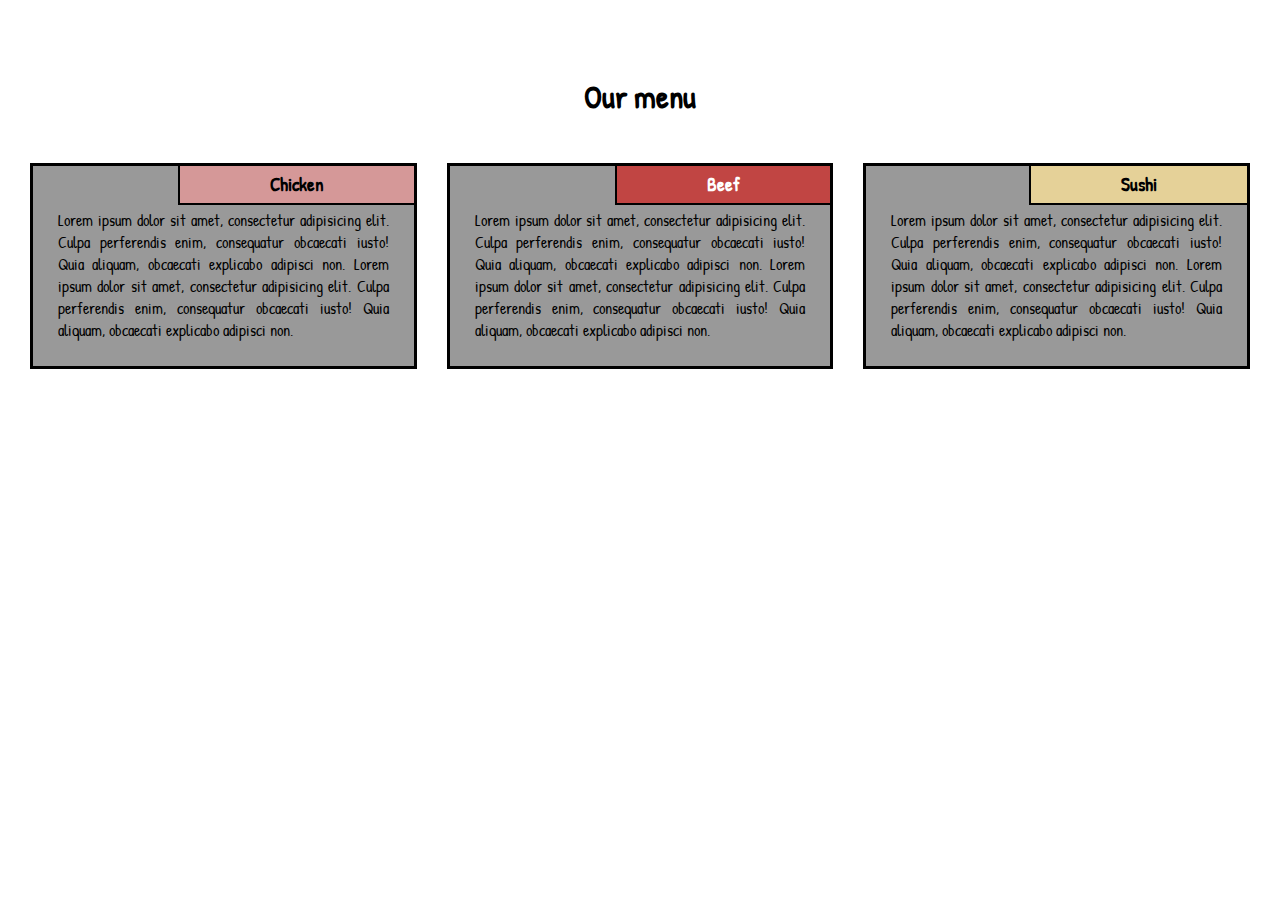
<file: Mod_2_Solution/index.html>
<!DOCTYPE html>
<html>
<head>
  <meta charset="utf-8">
  <meta name="viewport" content="width=device-width, initial-scale=1">
  <title>First Responsive Layout</title>
  <link rel="preconnect" href="https://fonts.gstatic.com">
  <link href="https://fonts.googleapis.com/css2?family=Patrick+Hand&display=swap" rel="stylesheet">
  <link href='css/style.css' rel='stylesheet' type='text/css'>
</head>
<body>
  <div class="container">
    <div class="row">

    <h1 class="menu-title">Our menu</h1>
      <div class="col-lg-4">
        <div class="item">
          <div class="item-title" id="title-one">
            <h3>Chicken</h3>
          </div>
          <p>
            Lorem ipsum dolor sit amet, consectetur adipisicing elit. Culpa perferendis enim, consequatur obcaecati iusto! Quia aliquam, obcaecati explicabo adipisci non. Lorem ipsum dolor sit amet, consectetur adipisicing elit. Culpa perferendis enim, consequatur obcaecati iusto! Quia aliquam, obcaecati explicabo adipisci non.
          </p>
        </div>
      </div>
      <div class="col-lg-4">
        <div class="item">
         <div class="item-title" id="title-two">
          <h3 id ="beef">Beef</h3>
        </div>
        <p>
          Lorem ipsum dolor sit amet, consectetur adipisicing elit. Culpa perferendis enim, consequatur obcaecati iusto! Quia aliquam, obcaecati explicabo adipisci non. Lorem ipsum dolor sit amet, consectetur adipisicing elit. Culpa perferendis enim, consequatur obcaecati iusto! Quia aliquam, obcaecati explicabo adipisci non.
        </p>
      </div>
    </div>
    <div class="col-lg-4 col-lg-tablet">
      <div class="item">
       <div class="item-title" id="title-three">
        <h3>Sushi</h3>
      </div>
      <p>
        Lorem ipsum dolor sit amet, consectetur adipisicing elit. Culpa perferendis enim, consequatur obcaecati iusto! Quia aliquam, obcaecati explicabo adipisci non. Lorem ipsum dolor sit amet, consectetur adipisicing elit. Culpa perferendis enim, consequatur obcaecati iusto! Quia aliquam, obcaecati explicabo adipisci non.
      </p>
    </div>
  </div>

</div>
</div>
</body>
</html>
</file>
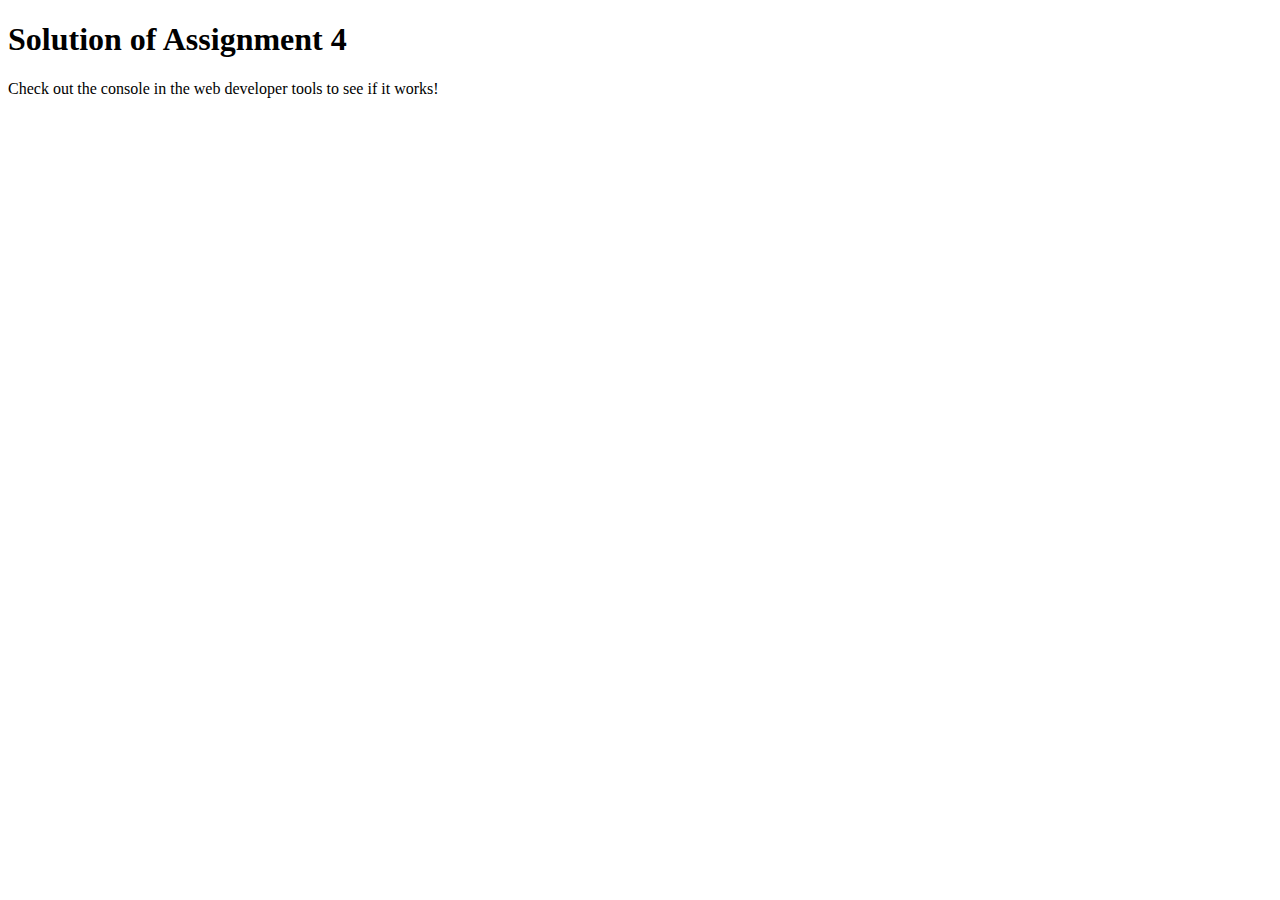
<file: Mod_4_Solution/index.html>
<!DOCTYPE html>
<html>

<head>
    <meta charset="utf-8">
    <title>Assignment Solution for Module 4</title>
    <script src="SpeakHello.js"></script>
    <script src="SpeakGoodBye.js"></script>
    <script src="script.js"></script>
</head>

<body>
    <h1>Solution of Assignment 4</h1>
    <p>Check out the console in the web developer tools to see if it works!</p>
</body>

</html>
</file>
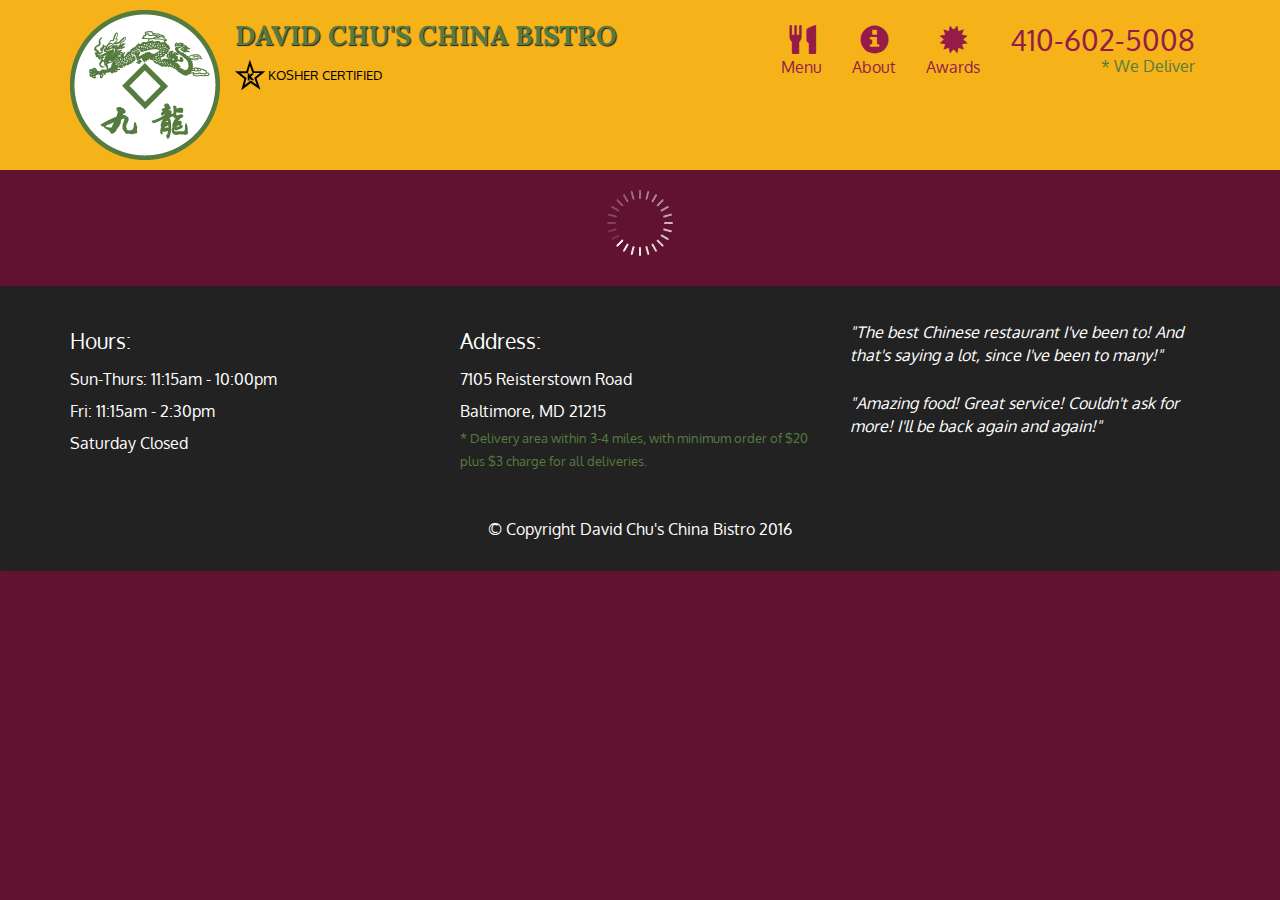
<file: Mod_5_Solution 1/index.html>
<!doctype html>
<html lang="en">
  <head>
    <meta charset="utf-8">
    <meta http-equiv="X-UA-Compatible" content="IE=edge">
    <meta name="viewport" content="width=device-width, initial-scale=1">
    <title>David Chu's China Bistro</title>
    <link rel="stylesheet" href="css/bootstrap.min.css">
    <link rel="stylesheet" href="css/styles.css">
    <link href='https://fonts.googleapis.com/css?family=Oxygen:400,300,700' rel='stylesheet' type='text/css'>
    <link href='https://fonts.googleapis.com/css?family=Lora' rel='stylesheet' type='text/css'>
  </head>
<body>
  <header>
    <nav id="header-nav" class="navbar navbar-default">
      <div class="container">
        <div class="navbar-header">
          <a href="index.html" class="pull-left visible-md visible-lg">
            <div id="logo-img" alt="Logo image"></div>
          </a>

          <div class="navbar-brand">
            <a href="index.html"><h1>David Chu's China Bistro</h1></a>
            <p>
              <img src="images/star-k-logo.png" alt="Kosher certification">
              <span>Kosher Certified</span>
            </p>
          </div>

          <button id="navbarToggle" type="button" class="navbar-toggle collapsed" data-toggle="collapse" data-target="#collapsable-nav" aria-expanded="false">
            <span class="sr-only">Toggle navigation</span>
            <span class="icon-bar"></span>
            <span class="icon-bar"></span>
            <span class="icon-bar"></span>
          </button>
        </div>
        
        <div id="collapsable-nav" class="collapse navbar-collapse">
           <ul id="nav-list" class="nav navbar-nav navbar-right">
            <li id="navHomeButton" class="visible-xs active">
              <a href="index.html">
                <span class="glyphicon glyphicon-home"></span> Home</a>
            </li>
            <li id="navMenuButton">
              <a href="#" onclick="$dc.loadMenuCategories();">
                <span class="glyphicon glyphicon-cutlery"></span><br class="hidden-xs"> Menu</a>
            </li>
            <li>
              <a href="#">
                <span class="glyphicon glyphicon-info-sign"></span><br class="hidden-xs"> About</a>
            </li>
            <li>
              <a href="#">
                <span class="glyphicon glyphicon-certificate"></span><br class="hidden-xs"> Awards</a>
            </li>
            <li id="phone" class="hidden-xs">
              <a href="tel:410-602-5008">
                <span>410-602-5008</span></a><div>* We Deliver</div>
            </li>
          </ul><!-- #nav-list -->
        </div><!-- .collapse .navbar-collapse -->
      </div><!-- .container -->
    </nav><!-- #header-nav -->
  </header>

  <div id="call-btn" class="visible-xs">
    <a class="btn" href="tel:410-602-5008">
    <span class="glyphicon glyphicon-earphone"></span>
    410-602-5008
    </a>
  </div>
  <div id="xs-deliver" class="text-center visible-xs">* We Deliver</div>

  <div id="main-content" class="container"></div>

  <footer class="panel-footer">
    <div class="container">
      <div class="row">
        <section id="hours" class="col-sm-4">
          <span>Hours:</span><br>
          Sun-Thurs: 11:15am - 10:00pm<br>
          Fri: 11:15am - 2:30pm<br>
          Saturday Closed
          <hr class="visible-xs">
        </section>
        <section id="address" class="col-sm-4">
          <span>Address:</span><br>
          7105 Reisterstown Road<br>
          Baltimore, MD 21215
          <p>* Delivery area within 3-4 miles, with minimum order of $20 plus $3 charge for all deliveries.</p>
          <hr class="visible-xs">
        </section>
        <section id="testimonials" class="col-sm-4">
          <p>"The best Chinese restaurant I've been to! And that's saying a lot, since I've been to many!"</p>
          <p>"Amazing food! Great service! Couldn't ask for more! I'll be back again and again!"</p>
        </section>
      </div>
      <div class="text-center">&copy; Copyright David Chu's China Bistro 2016</div>
    </div>
  </footer>

  <!-- jQuery (Bootstrap JS plugins depend on it) -->
  <script src="js/jquery-2.1.4.min.js"></script>
  <script src="js/bootstrap.min.js"></script>
  <script src="js/ajax-utils.js"></script>
  <script src="js/script.js"></script>
</body>
</html>
</file>
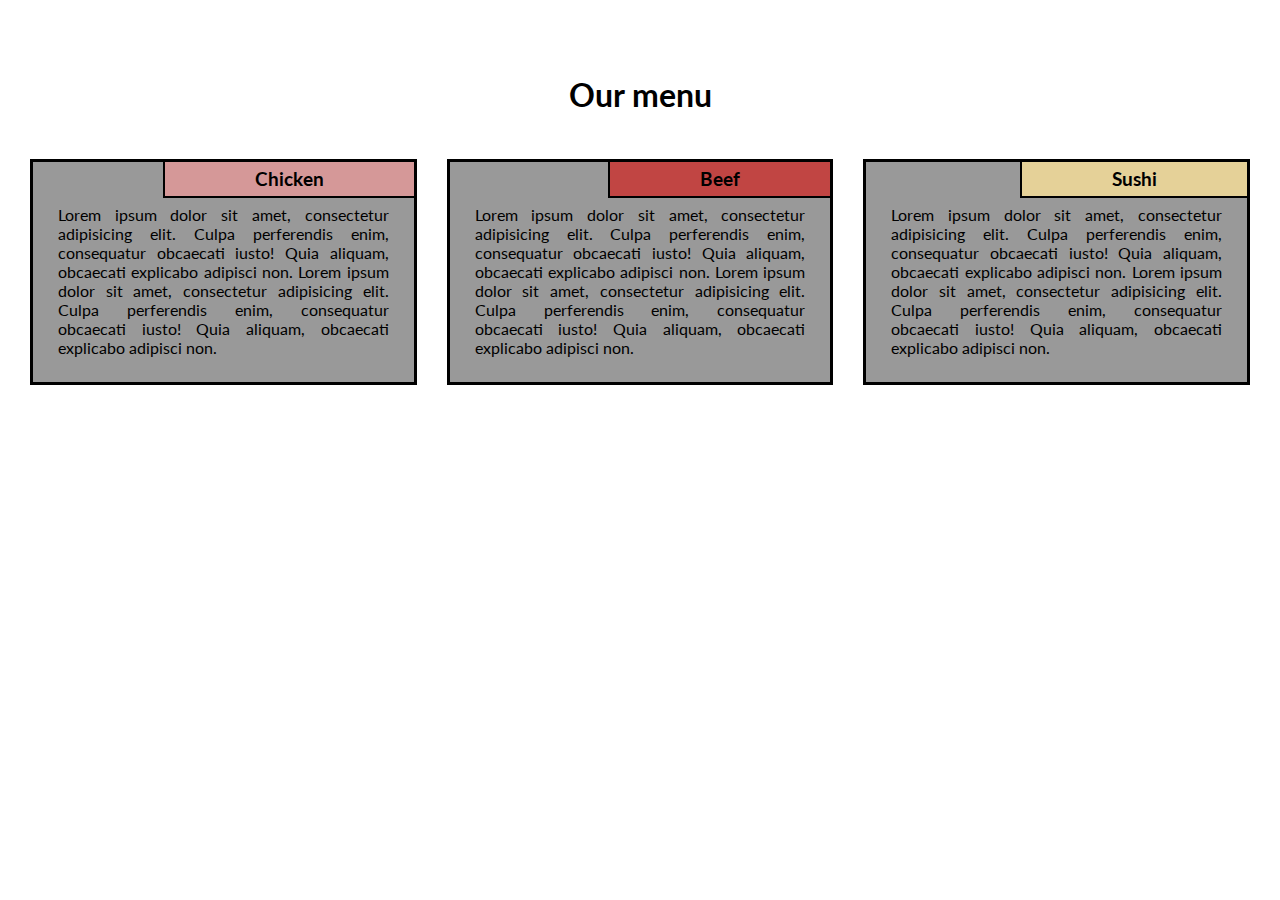
<file: Module 2 Solution/index.html>
<!DOCTYPE html>
<html>
<head>
  <meta charset="utf-8">
  <meta name="viewport" content="width=device-width, initial-scale=1">
  <title>My Responsive Layout</title>
  <link href="https://fonts.googleapis.com/css?family=Lato" rel="stylesheet">
  <link href='css/style.css' rel='stylesheet' type='text/css'>
</head>
<body>
  <div class="container">
    <div class="row">

    <h1 class="menu-title">Our menu</h1>
      <div class="col-lg-4">
        <div class="item">
          <div class="item-title" id="title-one">
            <h3>Chicken</h3>
          </div>
          <p>
            Lorem ipsum dolor sit amet, consectetur adipisicing elit. Culpa perferendis enim, consequatur obcaecati iusto! Quia aliquam, obcaecati explicabo adipisci non. Lorem ipsum dolor sit amet, consectetur adipisicing elit. Culpa perferendis enim, consequatur obcaecati iusto! Quia aliquam, obcaecati explicabo adipisci non.
          </p>
        </div>
      </div>
      <div class="col-lg-4">
        <div class="item">
         <div class="item-title" id="title-two">
          <h3>Beef</h3>
        </div>
        <p>
          Lorem ipsum dolor sit amet, consectetur adipisicing elit. Culpa perferendis enim, consequatur obcaecati iusto! Quia aliquam, obcaecati explicabo adipisci non. Lorem ipsum dolor sit amet, consectetur adipisicing elit. Culpa perferendis enim, consequatur obcaecati iusto! Quia aliquam, obcaecati explicabo adipisci non.
        </p>
      </div>
    </div>
    <div class="col-lg-4 col-lg-tablet">
      <div class="item">
       <div class="item-title" id="title-three">
        <h3>Sushi</h3>
      </div>
      <p>
        Lorem ipsum dolor sit amet, consectetur adipisicing elit. Culpa perferendis enim, consequatur obcaecati iusto! Quia aliquam, obcaecati explicabo adipisci non. Lorem ipsum dolor sit amet, consectetur adipisicing elit. Culpa perferendis enim, consequatur obcaecati iusto! Quia aliquam, obcaecati explicabo adipisci non.
      </p>
    </div>
  </div>

</div>
</div>
</body>
</html>
</file>
<file: Mod_2_Solution/css/style.css>
*{
  box-sizing: border-box;
  margin:0;
  padding:0;
}

body{
  font-family: 'Patrick Hand', cursive;
}

.row{
  width: 100%;
}

.menu-title{
  text-align: center;
  margin-bottom: 30px;
}

.container{
 position: relative;
 top:60px;
 margin: 15px; 
}

.item{
  position: relative;
  top: 0;
  background-color:#999999;
  margin: 15px;
  padding: 25px;
  border: 3px solid #000;
}

.item p{
  margin-top: 18px;
  text-align: justify;
  font-size:100%;
}

.item-title{
  position: absolute;
  top:0;
  right: 0px;
  background: green; 
  padding: 6px 90px;
  border-left: 2px solid #000;
  border-bottom: 2px solid #000;
}

#title-one {
  background-color: #D59898;
} 

#title-two{
  background-color: #C14543;
}

#title-three{
  background-color: #E5D198;
}

#beef{
  color: #ffffff;
}

/* Simple Responsive Framework. */
/*------ Desktop ------*/
@media (min-width: 992px){
  .col-lg-1, .col-lg-2, .col-lg-3, .col-lg-4, .col-lg-5, .col-lg-6, .col-lg-7, .col-lg-8, .col-lg-9, .col-lg-10, .col-lg-11, .col-lg-12 {
    float: left;  
  }
  .col-lg-1 {
    width: 8.33%;
  }
  .col-lg-2 {
    width: 16.66%;
  }
  .col-lg-3 {
    width: 25%;
  }
  .col-lg-4 {
    width: 33.33%;
  }
  .col-lg-5 {
    width: 41.66%;
  }
  .col-lg-6 {
    width: 50%;
  }
  .col-lg-7 {
    width: 58.33%;
  }
  .col-lg-8 {
    width: 66.66%;
  }
  .col-lg-9 {
    width: 74.99%;
  }
  .col-lg-10 {
    width: 83.33%;
  }
  .col-lg-11 {
    width: 91.66%;
  }
  .col-lg-12 {
    width: 100%;
  }

}


/*------ Tablet ------*/
@media (min-width: 768px) and (max-width: 991px){
  .col-lg-4 {
    width: 50%;
    float: left;
  }
  .col-lg-tablet{
   width: 100%;
   float: left;
 }
}


/*------ Mobile ------*/
@media (max-width: 767px){
  .col-lg-4{
    width: 100%;
    float: left;
  }
}
</file>
<file: Mod_5_Solution 1/css/styles.css>
body {
  font-size: 16px;
  color: #fff;
  background-color: #61122f;
  font-family: 'Oxygen', sans-serif;
}

/** HEADER **/
#header-nav {
  background-color: #f6b319;
  border-radius: 0;
  border: 0;
}

#logo-img {
  background: url('../images/restaurant-logo_large.png') no-repeat;
  width: 150px;
  height: 150px;
  margin: 10px 15px 10px 0;
}

.navbar-brand {
  padding-top: 25px;
}
.navbar-brand h1 { /* Restaurant name */
  font-family: 'Lora', serif;
  color: #557c3e;
  font-size: 1.5em;
  text-transform: uppercase;
  font-weight: bold;
  text-shadow: 1px 1px 1px #222;
  margin-top: 0;
  margin-bottom: 0;
  line-height: .75;
}
.navbar-brand a:hover, .navbar-brand a:focus {
  text-decoration: none;
}
.navbar-brand p { /* Kosher cert */
  color: #000;
  text-transform: uppercase;
  font-size: .7em;
  margin-top: 15px;
}
.navbar-brand p span { /* Star-K */
  vertical-align: middle;
}

#nav-list {
  margin-top: 10px;
}
#nav-list a {
  color: #951C49;
  text-align: center;
}
#nav-list a:hover {
  background: #E7E7E7;
}
#nav-list a span {
  font-size: 1.8em;
}

#phone {
  margin-top: 5px;
}
#phone a { /* Phone number */
  text-align: right;
  padding-bottom: 0;
}
#phone div { /* We Deliver */
  color: #557c3e;
  text-align: right;
  padding-right: 15px;
}

.navbar-header button.navbar-toggle, .navbar-header .icon-bar {
  border: 1px solid #61122f;
}
.navbar-header button.navbar-toggle {
  clear: both;
  margin-top: -30px;
}
/* END HEADER */

/* FOOTER */
.panel-footer {
  margin-top: 30px;
  padding-top: 35px;
  padding-bottom: 30px;
  background-color: #222;
  border-top: 0;
}
.panel-footer div.row {
  margin-bottom: 35px;
}
#hours, #address {
  line-height: 2;
}
#hours > span, #address > span {
  font-size: 1.3em;
}
#address p {
  color: #557c3e;
  font-size: .8em;
  line-height: 1.8;
}
#testimonials {
  font-style: italic;
}
#testimonials p:nth-child(2) {
  margin-top: 25px;
}
/* END FOOTER */



/* HOME PAGE */
.container .jumbotron {
  box-shadow: 0 0 50px #3F0C1F;
  border: 2px solid #3F0C1F;
}

#menu-tile, #specials-tile, #map-tile {
  height: 250px;
  width: 100%;
  margin-bottom: 15px;
  position: relative;
  border: 2px solid #3F0C1F;
  overflow: hidden;
}
#menu-tile:hover, #specials-tile:hover, #map-tile:hover {
  box-shadow: 0 1px 5px 1px #cccccc;
}
#menu-tile {
  background: url('../images/menu-tile.jpg') no-repeat;
  background-position: center;
}
#specials-tile {
  background: url('../images/specials-tile.jpg') no-repeat;
  background-position: center;
}
#menu-tile span, #specials-tile span, #map-tile span {
  position: absolute;
  bottom: 0;
  right: 0;
  width: 100%;
  text-align: center;
  font-size: 1.6em;
  text-transform: uppercase;
  background-color: #000;
  color: #fff;
  opacity: .8;
}
/* END HOME PAGE */

/* MENU CATEGORIES PAGE */
.category-tile { 
  position: relative;
  border: 2px solid #3F0C1F;
  overflow: hidden;
  width: 200px;
  height: 200px;
  margin: 0 auto 15px;
}
.category-tile span {
  position: absolute;
  bottom: 0;
  right: 0;
  width: 100%;
  text-align: center;
  font-size: 1.2em;
  text-transform: uppercase;
  background-color: #000;
  color: #fff;
  opacity: .8;
}
.category-tile:hover {
  box-shadow: 0 1px 5px 1px #cccccc;
}

#menu-categories-title + div {
  margin-bottom: 50px;
}
/* END MENU CATEGORIES PAGE */

/* SINGLE CATEGORY PAGE */
.menu-item-tile {
  margin-bottom: 25px;
}
.menu-item-tile hr {
  width: 80%;
}
.menu-item-tile .menu-item-price {
  font-size: 1.1em;
  text-align: right;
  margin-top: -15px;
  margin-right: -15px;
}
.menu-item-tile .menu-item-price span {
  font-size: .6em;
}
.menu-item-photo {
  position: relative;
  border: 2px solid #3F0C1F; 
  overflow: hidden;
  padding: 0;
  margin-right: -15px;
  margin-left: auto;
  margin-bottom: 20px;
  max-width: 250px;
}
.menu-item-photo div {
  position: absolute;
  bottom: 0;
  right: 0;
  width: 80px;
  background-color: #557c3e;
  text-align: center;
}
.menu-item-description {
  padding-right: 30px;
}
h3.menu-item-title {
  margin: 0 0 10px;
}
.menu-item-details {
  font-size: .9em;
  font-style: italic;
}
/* END SINGLE CATEGORY PAGE */


/********** Large devices only **********/
@media (min-width: 1200px) {
  .container .jumbotron {
    background: url('../images/jumbotron_1200.jpg') no-repeat;
    height: 675px;
  }
}

/********** Medium devices only **********/
@media (min-width: 992px) and (max-width: 1199px) {
  /* Header */
  #logo-img {
    background: url('../images/restaurant-logo_medium.png') no-repeat;
    width: 100px;
    height: 100px;
    margin: 5px 5px 5px 0;
  }
  /* End Header */

  /* Home Page */
  .container .jumbotron {
    background: url('../images/jumbotron_992.jpg') no-repeat;
    height: 558px;
  }
  /* End Home Page */
}

/********** Small devices only **********/
@media (min-width: 768px) and (max-width: 991px) {
  /* Home Page */
  .container .jumbotron {
    background: url('../images/jumbotron_768.jpg') no-repeat;
    height: 432px;
  }
  /* End Home Page */
}

/********** Extra small devices only **********/
@media (max-width: 767px) {
  /* Header */
  .navbar-brand {
    padding-top: 10px;
    height: 80px;
  }
  .navbar-brand h1 { /* Restaurant name */
    padding-top: 10px;
    font-size: 5vw; /* 1vw = 1% of viewport width */
  }
  .navbar-brand p { /* Kosher cert */
    font-size: .6em;
    margin-top: 12px;
  }
  .navbar-brand p img { /* Star-K */
    height: 20px;
  }

  #collapsable-nav a { /* Collapsed nav menu text */
    font-size: 1.2em;
  }
  #collapsable-nav a span { /* Collapsed nav menu glyph */
    font-size: 1em;
    margin-right: 5px;
  }

  #call-btn > a {
    font-size: 1.5em;
    display: block;
    margin: 0 20px;
    padding: 10px;
    border: 2px solid #fff;
    background-color: #f6b319;
    color: #951c49;
  }
  #xs-deliver {
    margin-top: 5px;
    font-size: .7em;
    letter-spacing: .1em;
    text-transform: uppercase;
  }
  /* End Header */

  /* Footer */
  .panel-footer section {
    margin-bottom: 30px;
    text-align: center;
  }
  .panel-footer section:nth-child(3) {
    margin-bottom: 0; /* margin already exists on the whole row */
  }
  .panel-footer section hr {
    width: 50%;
  }
  /* End Footer */

  /* Home Page */
  .container .jumbotron {
    margin-top: 30px;
    padding: 0;
  }
  #menu-tile, #specials-tile {
    width: 360px;
    margin: 0 auto 15px;
  }

  .menu-item-photo {
    margin-right: auto;
  }
  .menu-item-tile .menu-item-price {
    text-align: center;
  }
  .menu-item-description {
    text-align: center;;
  }
}


/********** Super extra small devices Only :-) (e.g., iPhone 4) **********/
@media (max-width: 479px) {
  /* Header */
  .navbar-brand h1 { /* Restaurant name */
    padding-top: 5px;
    font-size: 6vw;
  }
  /* End Header */
  
  /* Home page */
  #menu-tile, #specials-tile {
    width: 280px;
    margin: 0 auto 15px;
  }

  .col-xxs-12 {
    position: relative;
    min-height: 1px;
    padding-right: 15px;
    padding-left: 15px;
    float: left;
    width: 100%;
  }
}
</file>
<file: Module 2 Solution/css/style.css>
*{
  box-sizing: border-box;
  margin:0;
  padding:0;
}

body{
  font-family: 'Lato', sans-serif;  
}

.row{
  width: 100%;
}

.menu-title{
  text-align: center;
  margin-bottom: 30px;
}

.container{
 position: relative;
 top:60px;
 margin: 15px; 
}

.item{
  position: relative;
  top: 0;
  background-color:#999999;
  margin: 15px;
  padding: 25px;
  border: 3px solid #000;
}

.item p{
  margin-top: 18px;
  text-align: justify;
  font-size:100%;
}

.item-title{
  position: absolute;
  top:0;
  right: 0px;
  background: green; 
  padding: 6px 90px;
  border-left: 2px solid #000;
  border-bottom: 2px solid #000;
}

#title-one {
  background-color: #D59898;
} 

#title-two{
  background-color: #C14543;
}

#title-three{
  background-color: #E5D198;
}

/* Simple Responsive Framework. */
/*------ Desktop ------*/
@media (min-width: 992px){
  .col-lg-1, .col-lg-2, .col-lg-3, .col-lg-4, .col-lg-5, .col-lg-6, .col-lg-7, .col-lg-8, .col-lg-9, .col-lg-10, .col-lg-11, .col-lg-12 {
    float: left;  
  }
  .col-lg-1 {
    width: 8.33%;
  }
  .col-lg-2 {
    width: 16.66%;
  }
  .col-lg-3 {
    width: 25%;
  }
  .col-lg-4 {
    width: 33.33%;
  }
  .col-lg-5 {
    width: 41.66%;
  }
  .col-lg-6 {
    width: 50%;
  }
  .col-lg-7 {
    width: 58.33%;
  }
  .col-lg-8 {
    width: 66.66%;
  }
  .col-lg-9 {
    width: 74.99%;
  }
  .col-lg-10 {
    width: 83.33%;
  }
  .col-lg-11 {
    width: 91.66%;
  }
  .col-lg-12 {
    width: 100%;
  }

}


/*------ Tablet ------*/
@media (min-width: 768px) and (max-width: 991px){
  .col-lg-4 {
    width: 50%;
    float: left;
  }
  .col-lg-tablet{
   width: 100%;
   float: left;
 }
}


/*------ Mobile ------*/
@media (max-width: 767px){
  .col-lg-4{
    width: 100%;
    float: left;
  }
}
</file>
